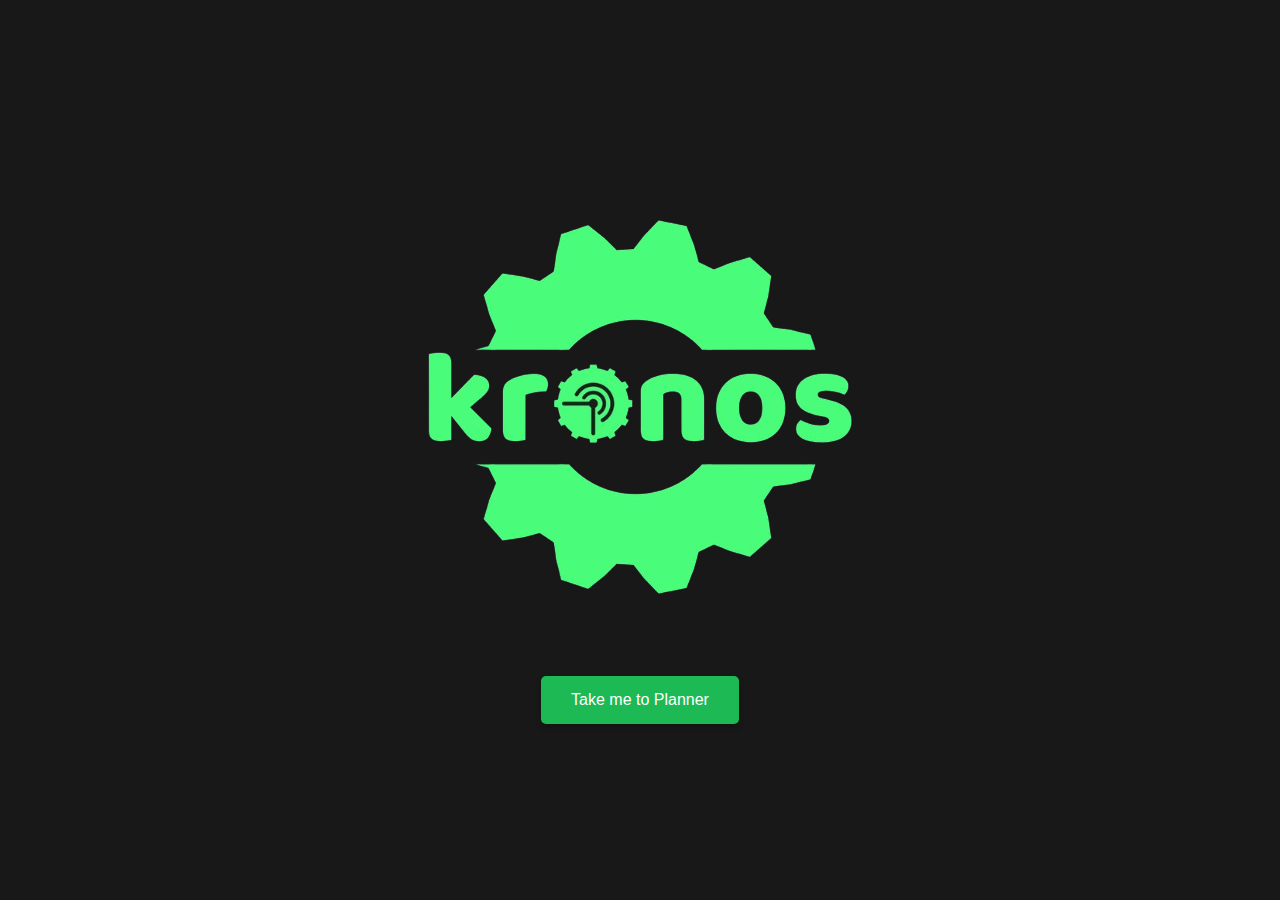
<file: index.html>
<!DOCTYPE html>
<html lang="en">
<head>
    <meta charset="UTF-8">
    <meta name="viewport" content="width=device-width, initial-scale=1.0">
    <title>Kronos Login</title>
    <link rel="stylesheet" href="style_home.css">
    <script src="landing_page.js" defer></script>
</head>
<body>
    <div class="container" id = "task-manager">
        <img src="kronos_text.png" alt="Kronos Image" class="center-image">
        <!--
        <h2>Login</h2>
        <form id="login-form">
            <input type="text" id="login-username" placeholder="Username" required>
            <input type="password" id="login-password" placeholder="Password" required>
            <button type="submit">Login</button>
        </form>
        
        <form id="signup-form">
            <input type="text" id="full-name" placeholder="Full Name" required>
            <input type="text" id="signup-username" placeholder="Username" required>
            <input type="password" id="signup-password" placeholder="Password" required>
            <input type="email" id="signup-email" placeholder="Email" required>
            <button type="submit">Sign Up</button>
        </form>
        

    -->
        <a href="page1/home.html" class="planner-button">Take me to Planner</a>

    </div>
    <script src="landing_page.js" defer></script>
</body>
</html>
</file>
<file: style_home.css>
body {
    background-color: #181818;
    margin: 0;
    padding: 0;
    display: flex;
    justify-content: center;
    align-items: center;
    height: 100vh;
    font-family: Arial, sans-serif;
    color: #1DB954;
}

.container {
    text-align: center;
}


/* Button styling */
button {
    padding: 10px 20px; /* Add padding inside buttons */
    border: none; /* Remove default border */
    border-radius: 5px; /* Round the corners of buttons */
    background-color: #1DB954; /* Set the button background color to Spotify green */
    color: #fff; /* Set the text color to white */
    cursor: pointer; /* Change the cursor to a pointer on hover */
}

button:hover {
    background-color: #148d41; /* Darken the button background color on hover */
}


.center-image {
    max-width: 100%;
    height: auto;
    display: block;
    margin: 0 auto;
    transition: transform 0.3s ease;
}

.center-image:hover {
    animation: bounce 0.5s ease;
}

@keyframes bounce {
    0%, 100% {
        transform: translateY(0);
    }
    50% {
        transform: translateY(-20px);
    }
}
/*Task Manager CSS */
#task-manager {
    margin-bottom: 20px; /* Add space below the task manager section */
}

#task-form {
    display: flex; /* Use flexbox to align the input and button horizontally */
}

#task-input {
    flex: 1; /* Allow the input field to take up remaining space */
    padding: 10px; /* Add padding inside the input field */
    margin-right: 10px; /* Add space between the input field and the button */
    border: 1px solid #1DB954; /* Set a green border for the input field */
    border-radius: 5px; /* Round the corners of the input field */
    background-color: #121212; /* Set the background color of the input field */
    color: #1DB954; /* Set the text color to Spotify green */
}


.planner-button {
    display: inline-block;
    margin-top: 20px;
    padding: 15px 30px;
    background-color: #1DB954;
    color: #fff;
    text-decoration: none;
    border-radius: 5px;
    box-shadow: 0px 4px 6px rgba(0, 0, 0, 0.2);
    transition: background-color 0.3s ease, box-shadow 0.3s ease;
}

.planner-button:hover {
    background-color: #148d41;
    box-shadow: 0px 6px 8px rgba(0, 0, 0, 0.3);
}

/* Styling for the login form */
#login-form {
    display: flex;
    flex-direction: column;
    gap: 15px;
    background-color: #1a1a1a; /* Dark background */
    padding: 20px;
    border-radius: 10px;
    width: 300px;
    margin: 0 auto; /* Center form */
}

#login-username,
#login-password {
    padding: 10px;
    border: 1px solid #1DB954; /* Spotify green border */
    border-radius: 5px;
    background-color: #121212; /* Dark input background */
    color: #1DB954; /* Green text */
    font-size: 14px;
    width: 100%;
}

#login-form button {
    padding: 10px;
    background-color: #1DB954; /* Green button */
    color: #fff; /* White text */
    border: none;
    border-radius: 5px;
    cursor: pointer;
    transition: background-color 0.3s ease;
}

#login-form button:hover {
    background-color: #148f3d; /* Slightly darker green on hover */
}

/* Styling for the signup form */
#signup-form {
    display: flex;
    flex-direction: column;
    gap: 15px;
    background-color: #1a1a1a;
    padding: 20px;
    border-radius: 10px;
    width: 300px;
    margin: 20px auto; /* Center form with spacing */
}

#full-name,
#signup-username,
#signup-password,
#signup-email {
    padding: 10px;
    border: 1px solid #1DB954;
    border-radius: 5px;
    background-color: #121212;
    color: #1DB954;
    font-size: 14px;
    width: 100%;
}

#signup-form button {
    padding: 10px;
    background-color: #1DB954;
    color: #fff;
    border: none;
    border-radius: 5px;
    cursor: pointer;
    transition: background-color 0.3s ease;
}

#signup-form button:hover {
    background-color: #148f3d;
}

/* Styling for the task input */
#task-input {
    flex: 1;
    padding: 10px;
    margin-right: 10px;
    border: 1px solid #1DB954;
    border-radius: 5px;
    background-color: #121212;
    color: #1DB954;
    font-size: 14px;
}

/* Styling for planner buttons */
.planner-button {
    display: inline-block;
    margin-top: 20px;
    padding: 15px 30px;
    background-color: #1DB954;
    color: #fff;
    text-decoration: none;
    border-radius: 5px;
    box-shadow: 0px 4px 6px rgba(0, 0, 0, 0.2);
    transition: background-color 0.3s ease, box-shadow 0.3s ease;
}

.planner-button:hover {
    background-color: #148f3d; /* Darker green on hover */
    box-shadow: 0px 6px 8px rgba(0, 0, 0, 0.3); /* Slightly deeper shadow on hover */
}
</file>
